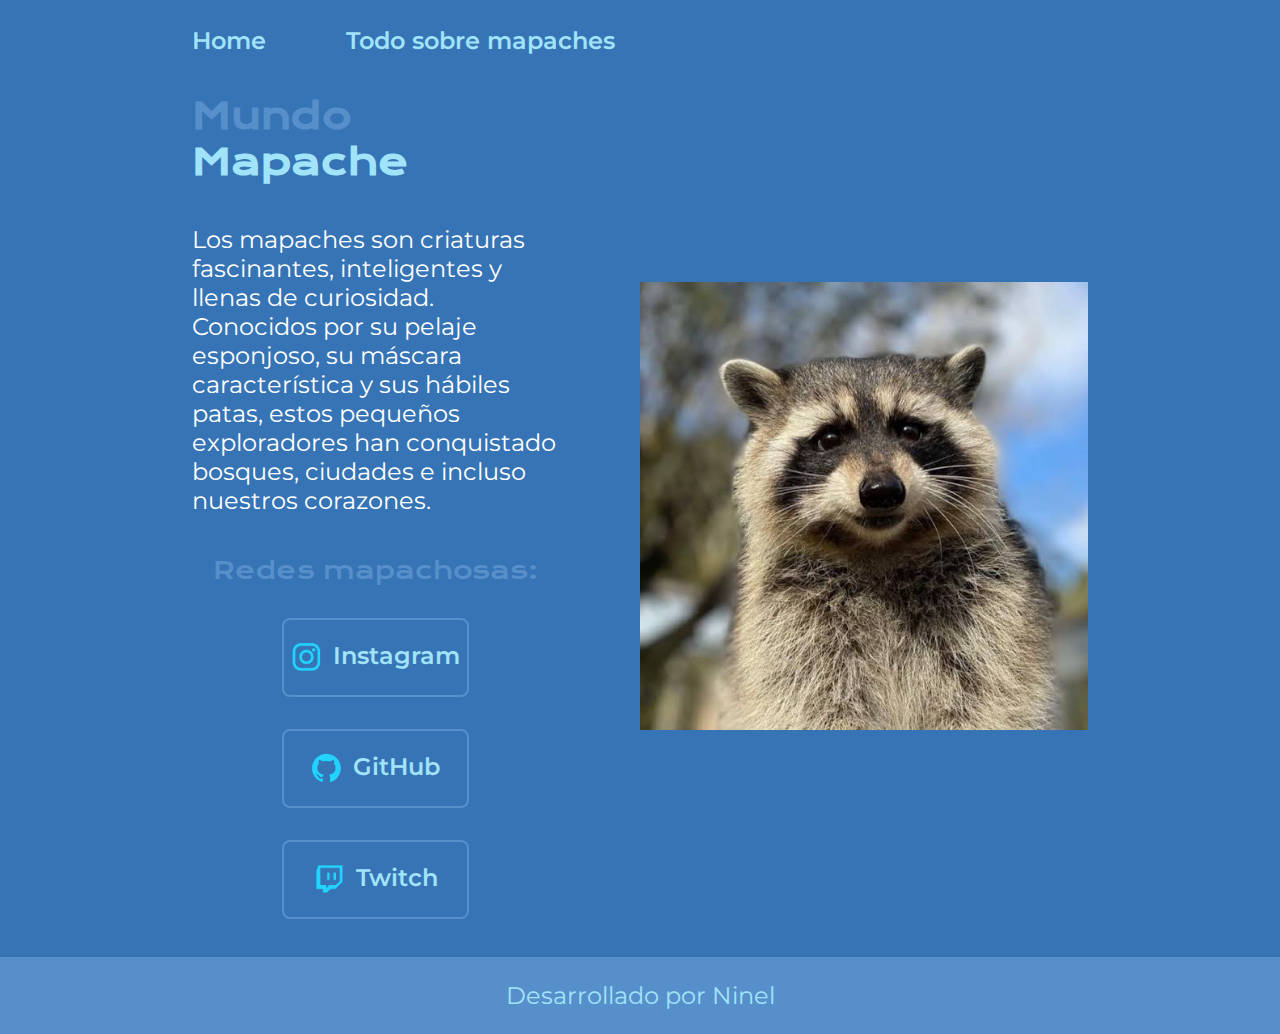
<file: index.html>
<!DOCTYPE html>
<html lang="en">
<head>
    <meta charset="UTF-8">
    <meta name="viewport" content="width=device-width, initial-scale=1.0">
    <link rel="stylesheet" href="styles/style.css">
    <title>portafolio</title>
</head>
<body>
    <header class="header">
        <nav class="header_menu">
            <a class="header_menu_link" href="index.html">Home</a>
            <a class="header_menu_link" href="about.html">Todo sobre mapaches</a>
        </nav>
    </header>
    <main class="presentacion">     <!--este es el elemento padre-->
        <section class="presentacion_contenido">
        <h1 class="presentacion_contenido_titulo">Mundo <strong class="titulo"> Mapache</strong> </h1>
        <p class="presentacion_contenido_parrafo">
            Los mapaches son criaturas fascinantes, inteligentes y llenas de curiosidad. 
            Conocidos por su pelaje esponjoso, su máscara característica y sus hábiles patas, 
            estos pequeños exploradores han conquistado bosques, ciudades e incluso nuestros corazones.
        </p>
        <!--<p class="texto-destacado">hola este es lo del primer ejercicio del segundo curso</p>-->
        <!--<p class="urgente">hola este es lo del tercer ejercicio del segundo curso</p>-->
            <div class="presentacion_enlaces">
                <h2 class="presentacion_enlaces_subtitulo">Redes mapachosas:</h2>
                <a class="link" href="https://www.instagram.com/"><img src="img/instagram.png"> Instagram</a>
                <a class="link" href="https://github.com/"><img src="img/github.png"> GitHub</a>
                <a class="link" href="https://www.twitch.tv/"><img src="img/twitch.png"> Twitch</a>
            </div>
        </section>
            <img class="presentacion_mapache" src="img/machapa.jpg" alt="Ninel">

        </main>
    <footer class="footer">
        <p>Desarrollado por Ninel</p>
    </footer>
</body>
</html>
</file>
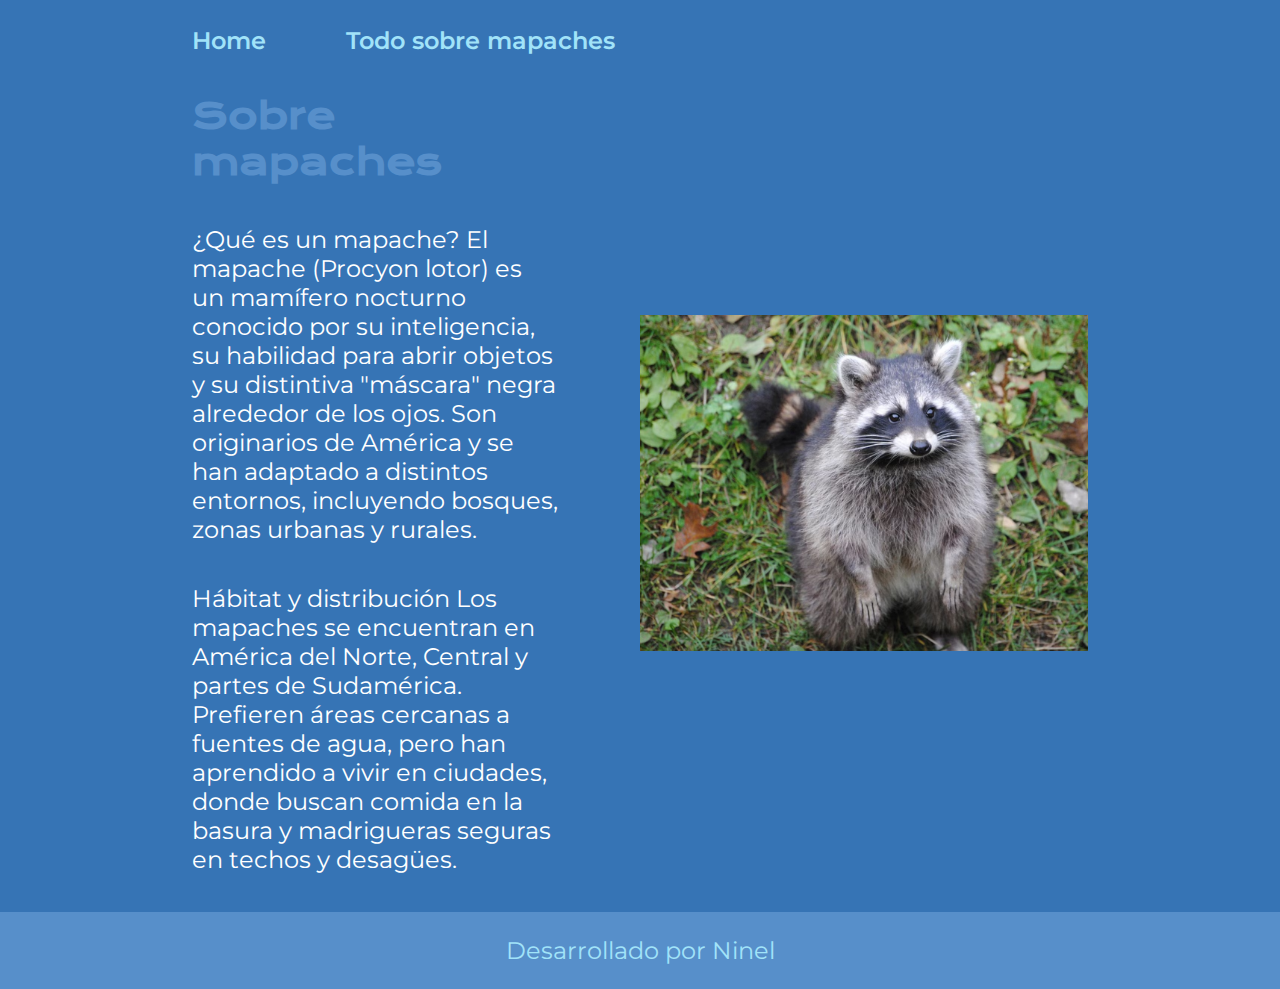
<file: about.html>
<!DOCTYPE html>
<html lang="es-mx">
<head>
    <meta charset="UTF-8">
    <meta name="viewport" content="width=device-width, initial-scale=1.0">
    <link rel="stylesheet" href="styles/style.css">
    <title>Sobre mapaches</title>
</head>
<body>
    <header class="header">
        <nav class="header_menu">
            <a class="header_menu_link" href="index.html">Home</a>
            <a class="header_menu_link" href="about.html">Todo sobre mapaches</a>
        </nav>
    </header>
    <main class="presentacion">
        <section class="presentacion_contenido">
            <h1 class="presentacion_contenido_titulo">Sobre mapaches</h1>
            <p class="presentacion_contenido_parrafo">¿Qué es un mapache?
                El mapache (Procyon lotor) es un mamífero nocturno conocido por su 
                inteligencia, su habilidad para abrir objetos y su distintiva "máscara" negra
                alrededor de los ojos. Son originarios de América y se han adaptado a distintos entornos, incluyendo bosques, zonas urbanas y rurales.</p>
            <p class="presentacion_contenido_parrafo">Hábitat y distribución
                Los mapaches se encuentran en América del Norte, Central y partes de Sudamérica. 
                Prefieren áreas cercanas a fuentes de agua, pero han aprendido a vivir en ciudades,
                donde buscan comida en la basura y madrigueras seguras en techos y desagües.</p>
        </section>
        <img class="presentacion_mapache" src="img/mapache.jpg" alt="Ninel">
    </main>
    <footer class="footer">
        <p>Desarrollado por Ninel</p>
    </footer>
</body>
</html>
</file>
<file: styles/style.css>
@import url('https://fonts.googleapis.com/css2?family=Krona+One&family=Montserrat:ital,wght@0,100..900;1,100..900&display=swap');
       
:root{
    --color-primario:#3674B5;
    --color-secundario:#578FCA;
    --color-terceario:#A1E3F9;
    --color-hover:#D1F8EF;

    --fuente-montserrat: "Montserrat", serif;
    --fuente-krona:"Krona One", serif;
}

*{
    padding: 0;
    margin: 0;
}

body{
    background-color: var(--color-primario);
    color:var(--color-secundario);
      /*(  height: 100vh; )la v significa viewport y la h la altura*/
    box-sizing: border-box;
}

.presentacion_mapache {
    width:50%;
}

.presentacion_contenido_parrafo{
    font-size: 1.5rem;
    font-family: var(--fuente-montserrat);
    color:white;   
}

.presentacion_contenido_titulo{
    font-size: 2.25rem;
    font-family: var(--fuente-krona);
}

.titulo{
    color:var(--color-terceario);
}


.presentacion{
    display: flex;
    align-items: center;
    padding: 3% 15%;
    justify-content: space-between;
    gap:82px;
}

.presentacion_contenido{
    width: 50%;
    display:flex ;
    flex-direction: column;
    gap: 40px; /*es para el espaciado entre tags*/
}

.presentacion_enlaces{
    display: flex;
    justify-content: space-between;
    flex-direction: column;
    align-items: center;
    gap: 32px;
}

.link{
    width: 50%;
    text-align: center;
    color: var(--color-terceario);
    font-family: var(--fuente-montserrat);
    font-weight: 600;
    font-size: 1.5rem;
    padding: 21.5px 0;
    border-radius: 8px;
    text-decoration: none;
    border: 2px solid var(--color-secundario);
    display: flex; /*es para posicioanr un elemento al lado de otro*/
    justify-content: center;
    gap: 10px;
}

.link:hover{
    background-color: var(--color-hover);
}

.presentacion_enlaces_subtitulo{
    font-family: var(--fuente-krona);
    font-size: 1.5rem;
    font-weight: 400;
}

.footer{
    background-color: var(--color-secundario);
    color: var(--color-terceario);
    padding: 24px; /*define la distancia entre el contenido y un borde*/
    text-align: center;
    font-family: var(--fuente-montserrat);
    font-size: 1.5rem;
    font-weight: 400;
}

.header{
    padding: 2% 0% 0% 15%;
}

.header_menu{
    display: flex;
    gap:80px;
}

.header_menu_link{
    font-family: var(--fuente-montserrat);
    font-size: 1.5rem;
    font-weight: 600;
    color: var(--color-terceario);
    text-decoration: none;
}

@media (max-width:1200px){   /* si se hara  rsponsivo para telefonos y tabletas se puede poner aqui solo con un and*/
    .header{
        padding: 10%;

    }

    .header_menu{
        justify-content: center;
    }
    
    .presentacion {
        flex-direction: column-reverse; /*este sirve para colocar un elemento arriba */
        padding: 5%;
        
    }

    .presentacion_contenido{
        width: auto; /*este siempre se va a adaptar al elemento padre */ 
    }

}
</file>
